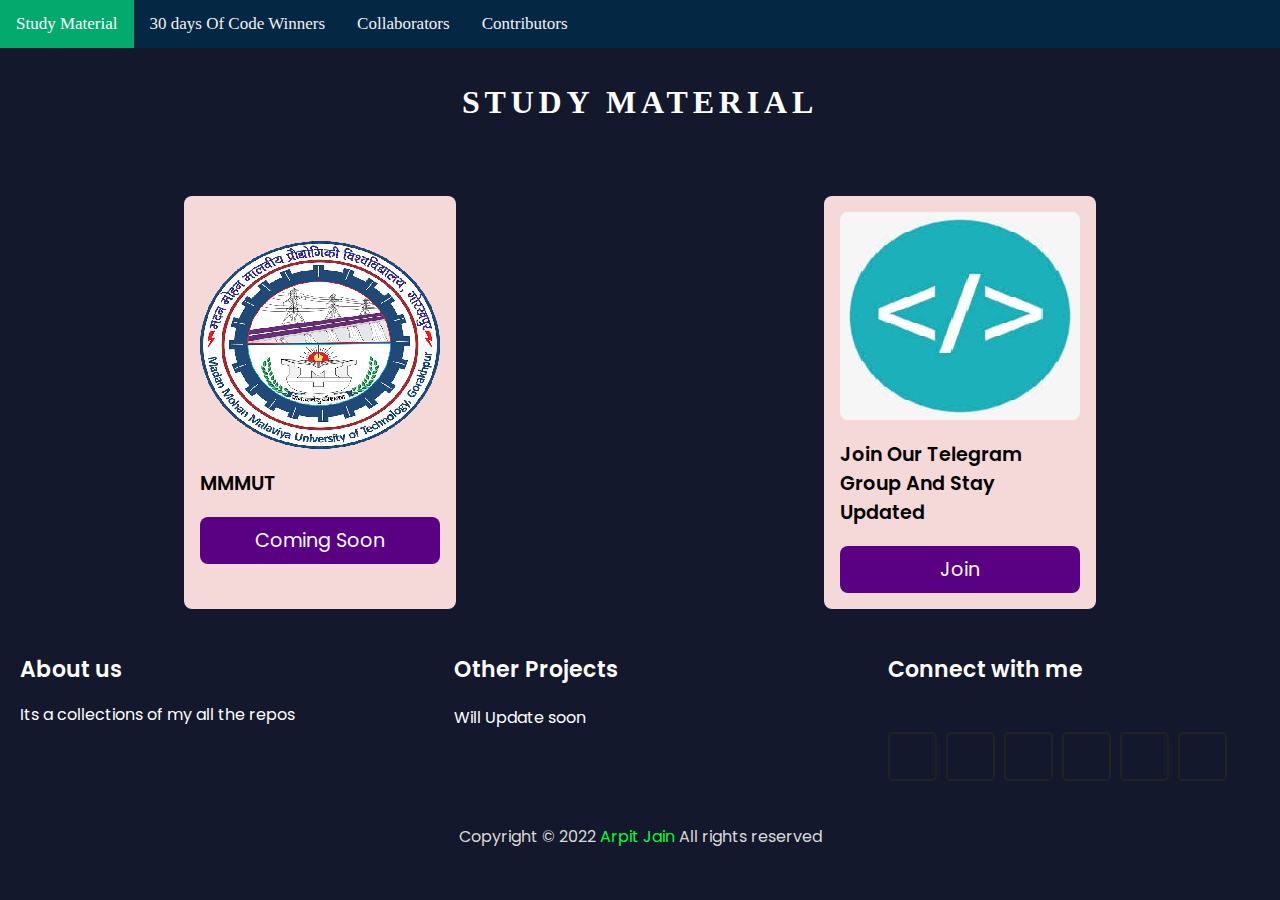
<file: index.html>
<!DOCTYPE html>
<html lang="en">
  <head>
    <meta charset="UTF-8" />
    <meta http-equiv="X-UA-Compatible" content="IE=edge" />
    <meta name="viewport" content="width=device-width, initial-scale=1.0" />
    <!-- Font Awesome CDN -->
    <link
      rel="stylesheet"
      href="https://cdnjs.cloudflare.com/ajax/libs/font-awesome/5.15.3/css/all.min.css"
      integrity="sha512-iBBXm8fW90+nuLcSKlbmrPcLa0OT92xO1BIsZ+ywDWZCvqsWgccV3gFoRBv0z+8dLJgyAHIhR35VZc2oM/gI1w=="
      crossorigin="anonymous"
      referrerpolicy="no-referrer"
    />

    <link rel="stylesheet" href="style.css" />
    <title>Study Material</title>
  </head>

  <body>
    <!--Adding a NavBar-->

    <div class="topnav" id="myTopnav">
      <a href="/index.html" class="active">Study Material</a>
      <a href="/30 days of code Winners/index.html">30 days Of Code Winners</a>
      <a href="/Collaborators/index.html">Collaborators</a>
      <a href="/Contributors/index.html">Contributors</a>
      <a href="javascript:void(0);" class="icon" onclick="myFunction()">
        <i class="fa fa-bars"></i>
      </a>
    </div>

    <!--Adding a NavBar-->
    <h1 class="heading">Study Material</h1>

    <section class="styles" id="styles">
      
      <!-- new card design starts -->
      <div class="stylebox">
             <div class="image">
                 <img src="/assets/images/mmmutlogo.png" alt="">
             </div>
            <p>MMMUT</p>
            <div class="btn-group">
            <a href="MMMUT">Coming Soon</a>
            <!-- <a href="MMMUT/index.html">View</a> -->
            </div>
        </div>
      <div class="stylebox">
             <div class="image">
                 <img src="/assets/images/images.jpeg" alt="">
             </div>
             <p>Join Our telegram group and stay updated</p>
             
            <div class="btn-group">
              <a href="https://t.me/+FA4FtmLFHG4wZGY1">Join </a>
            </div>
        </div>
        
    </section>

    <!-- scroll top btn -->
    <a href="#styles" class="fas fa-angle-up" id="scroll-top"></a>
    <!-- scroll back to top -->

    
    <!-- footer -->
    <footer>
      <div class="content">
        <div class="left box">
          <div class="upper">
            <div class="topic">About us</div>
            <p>
              Its a collections of my all the repos
            </p>
          </div>
        </div>
        <div class="middle box">
          <div class="topic">Other Projects</div>
          <div>
            <a href="#"
              >Will Update soon</a
            >
          </div>
          <div>
            
          </div>
        </div>
        <div class="right box">
          <div class="topic">Connect with me</div>
          <div class="media-icons">
            <a href="https://discord.gg/PtKwxA8W"><i class="fab fa-github"></i></a>
            <a href="https://twitter.com/Arpit456jain"><i class="fab fa-twitter"></i></a>
            <a href="https://www.youtube.com/channel/UCXYPKje76RGS2Tgei81HQ-w"><i class="fab fa-youtube"></i></a>
            <a href="https://arpit4567jain.pythonanywhere.com/"><i class="fab fa-linkedin-in"></i></a>
            <a href="https://discord.gg/PtKwxA8W"><i class="fab fa-discord"></i></a>
            <a href="https://discord.gg/PtKwxA8W"><i class="fab fa-telegram"></i></a>
          </div>
        </div>
      </div>
      <div class="bottom">
        <p>Copyright © 2022 <a href="https://linktr.ee/arpit456jain">Arpit Jain</a> All rights reserved</p>
      </div>
    </footer>
    <!-- footer ends-->

    <!-- jquery cdn -->
    <script
      src="https://cdnjs.cloudflare.com/ajax/libs/jquery/3.6.0/jquery.min.js"
      integrity="sha512-894YE6QWD5I59HgZOGReFYm4dnWc1Qt5NtvYSaNcOP+u1T9qYdvdihz0PPSiiqn/+/3e7Jo4EaG7TubfWGUrMQ=="
      crossorigin="anonymous"
      referrerpolicy="no-referrer"
    ></script>

    <script src="/script.js"></script>
    
  </body>
</html>
</file>
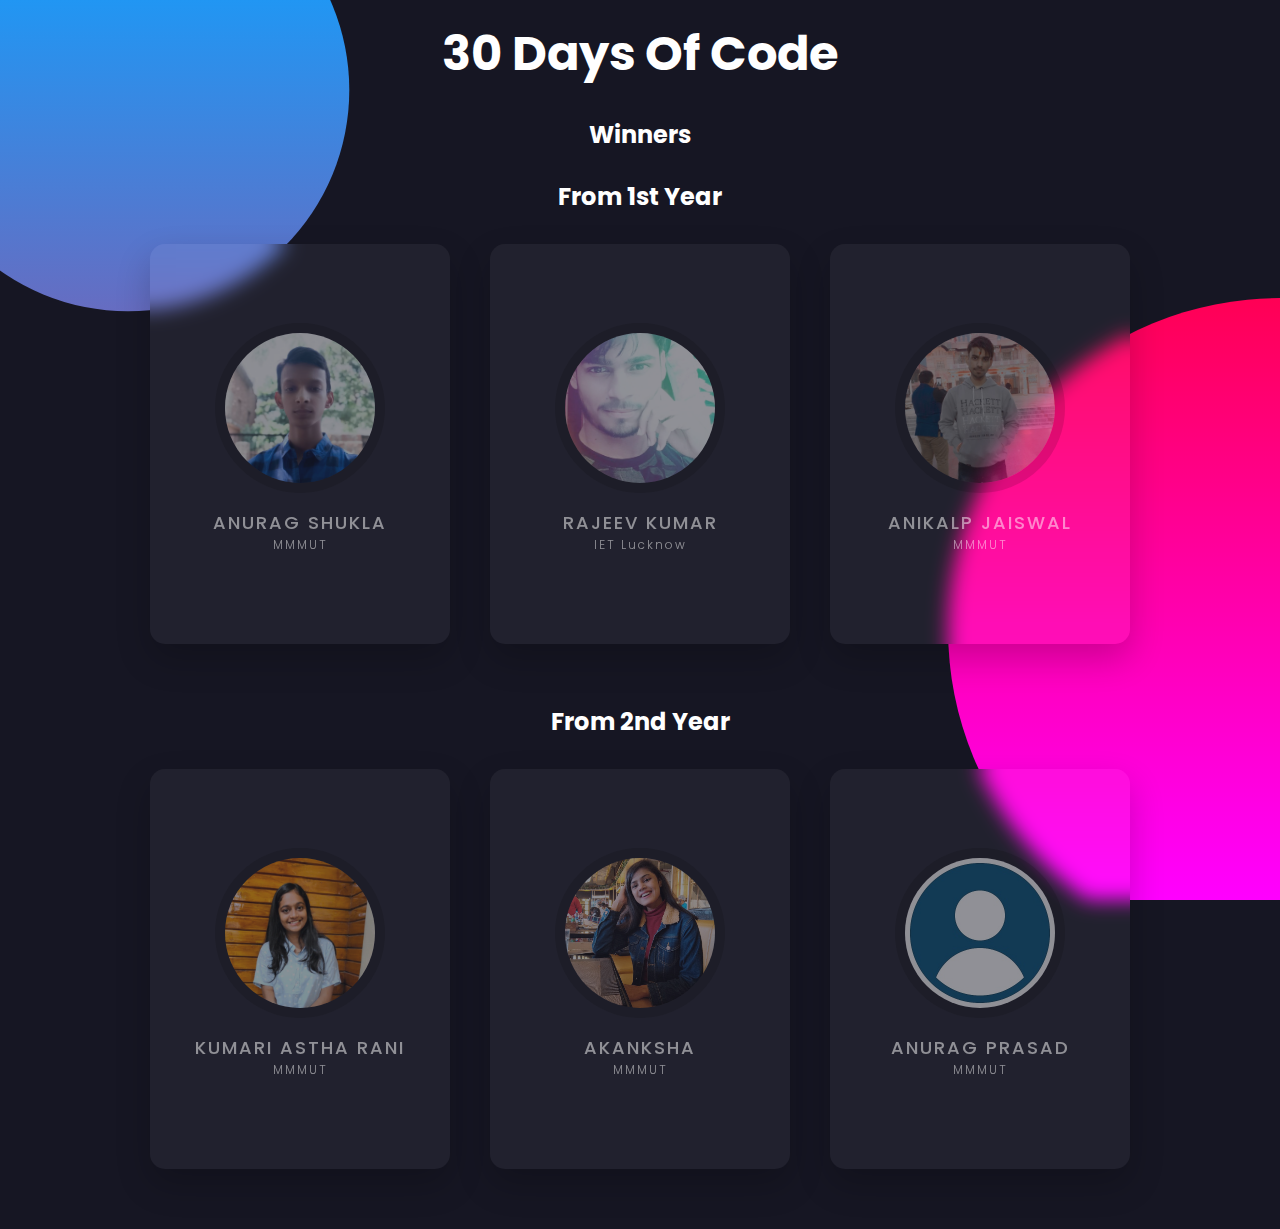
<file: 30 days of code Winners/index.html>
<!DOCTYPE html>
<html lang="en">
<head>
    <meta charset="UTF-8">
    <meta http-equiv="X-UA-Compatible" content="IE=edge">
    <meta name="viewport" content="width=T, initial-scale=1.0">
    <title>Winners Announced</title>
    <link rel="stylesheet" href="https://cdn.jsdelivr.net/npm/bootstrap-icons@1.5.0/font/bootstrap-icons.css">
    <link rel="stylesheet" href="styles.css">
    <style>
       h1
       {
        color: #fff;
        text-align: center;
        font-size:3rem;
        margin-bottom:3vh;
        margin-top:2vh;
        z-index: 1000;
       }
       section::after
       {
           z-index: -1;
       }
       .container
       {
           margin-top:10px;
       }
    </style>
</head>
<body>

    
    <section>
        <h1>30 Days Of Code </h1>
        <h2>Winners</h2>
        <h2 style="margin-top:3vh;">From 1st Year</h2>
        <div class="container">
            <div class="card">
                <div class="content">
                    <div class="imgBx"><img src="anurag.jpg"></div>
                    <div class="contentBx">
                        <h3>ANURAG SHUKLA<br><span>MMMUT</span></h3>
                    </div>
                </div>
                <ul class="sci">
                    <li style="--i:1">
                        <a href="#"><i class="bi bi-facebook"></i></a>
                    </li>
                    <li style="--i:2">
                        <a href="https://www.linkedin.com/in/therealanuragshukla/"><i class="bi bi-linkedin"></i></a>
                    </li>
                    <li style="--i:3">
                        <a href="#"><i class="bi bi-instagram"></i></a>
                    </li>
                </ul>
            </div>
            <div class="card">
                <div class="content">
                    <div class="imgBx"><img src="rajeev.jpg"></div>
                    <div class="contentBx">
                        <h3>RAJEEV KUMAR<br><span>IET Lucknow</span></h3>
                    </div>
                </div>
                <ul class="sci">
                    <li style="--i:1">
                        <a href="https://www.facebook.com/profile.php?id=100039739756288"><i class="bi bi-facebook"></i></a>
                    </li>
                    <li style="--i:2">
                        <a href="https://www.linkedin.com/in/rajeev-gupta-569846227"><i class="bi bi-linkedin"></i></a>
                    </li>
                    <li style="--i:3">
                        <a href="mr__rajeev__gupta"><i class="bi bi-instagram"></i></a>
                    </li>
                </ul>
            </div>
            <div class="card">
                <div class="content">
                    <div class="imgBx"><img src="anikalp.jpg"></div>
                    <div class="contentBx">
                        <h3>ANIKALP JAISWAL<br><span>MMMUT</span></h3>
                    </div>
                </div>
                <ul class="sci">
                    <li style="--i:1">
                        <a href="#"><i class="bi bi-facebook"></i></a>
                    </li>
                    <li style="--i:2">
                        <a href="https://www.linkedin.com/in/anikalp-jaiswal-87a815224"><i class="bi bi-linkedin"></i></a>
                    </li>
                    <li style="--i:3">
                        <a href="https://www.instagram.com/anikalp_._8/"><i class="bi bi-instagram"></i></a>
                    </li>
                </ul>
            </div>
        </div>
        <h2 style="margin-top:3vh;">From 2nd Year</h2>
        <div class="container">
            <div class="card">
                <div class="content">
                    <div class="imgBx"><img src="astha.jpeg"></div>
                    <div class="contentBx">
                        <h3>Kumari Astha Rani<br><span>MMMUT</span></h3>
                    </div>
                </div>
                <ul class="sci">
                    <li style="--i:1">
                        <a href="#"><i class="bi bi-facebook"></i></a>
                    </li>
                    <li style="--i:2">
                        <a href="#"><i class="bi bi-linkedin"></i></a>
                    </li>
                    <li style="--i:3">
                        <a href="#"><i class="bi bi-instagram"></i></a>
                    </li>
                </ul>
            </div>
            <div class="card">
                <div class="content">
                    <div class="imgBx"><img src="akanksha.jpeg"></div>
                    <div class="contentBx">
                        <h3>AKANKSHA<br><span>MMMUT</span></h3>
                    </div>
                </div>
                <ul class="sci">
                    <li style="--i:1">
                        <a href="#"><i class="bi bi-facebook"></i></a>
                    </li>
                    <li style="--i:2">
                        <a href="#"><i class="bi bi-linkedin"></i></a>
                    </li>
                    <li style="--i:3">
                        <a href="#"><i class="bi bi-instagram"></i></a>
                    </li>
                </ul>
            </div>
            <div class="card">
                <div class="content">
                    <div class="imgBx"><img src="user.jpg"></div>
                    <div class="contentBx">
                        <h3>ANURAG PRASAD<br><span>MMMUT</span></h3>
                    </div>
                </div>
                <ul class="sci">
                    <li style="--i:1">
                        <a href="#"><i class="bi bi-facebook"></i></a>
                    </li>
                    <li style="--i:2">
                        <a href="#"><i class="bi bi-linkedin"></i></a>
                    </li>
                    <li style="--i:3">
                        <a href="#"><i class="bi bi-instagram"></i></a>
                    </li>
                </ul>
            </div>
        </div>
    </section>
    
    
</body>
</html>
</file>
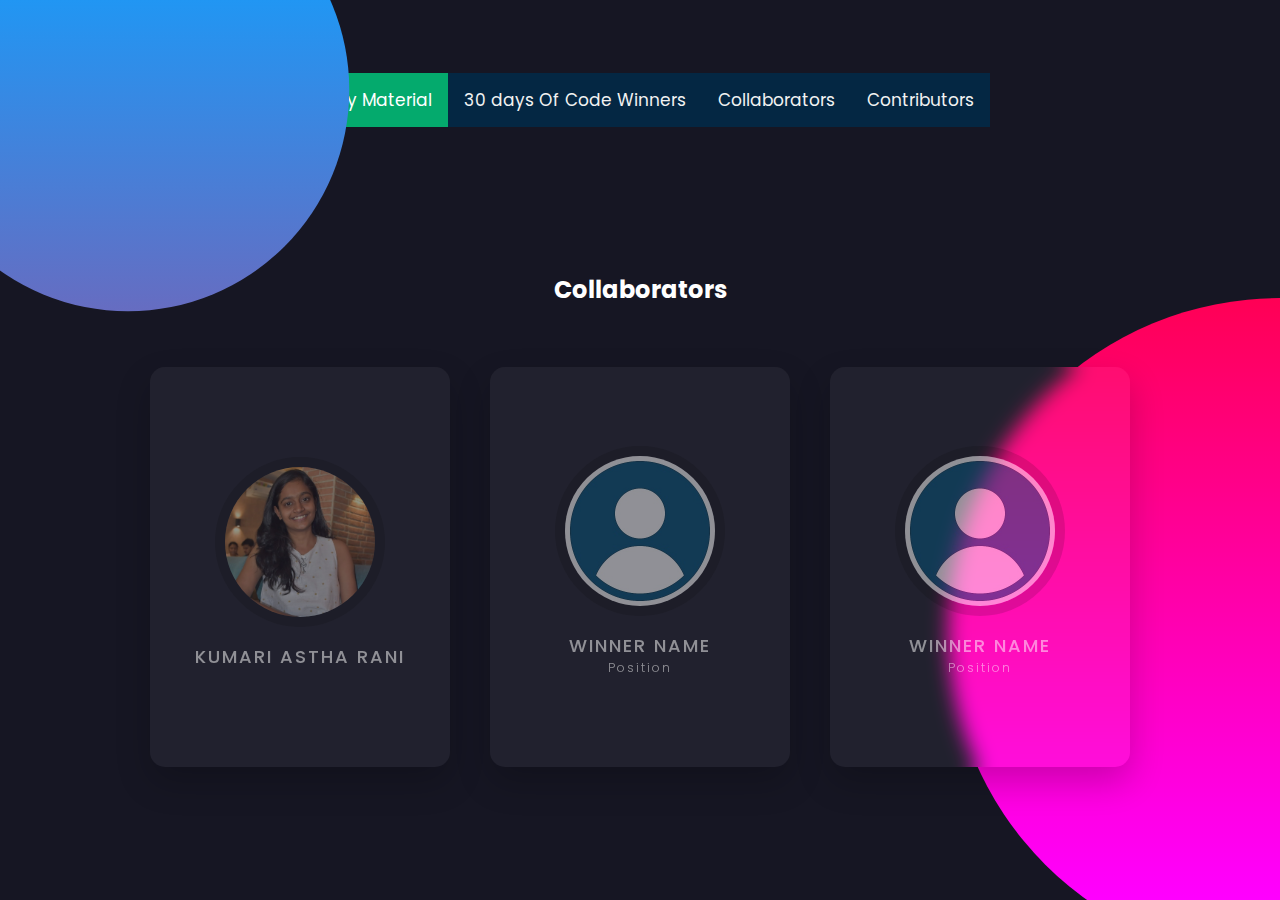
<file: Collaborators/index.html>
<!DOCTYPE html>
<html lang="en">
<head>
    <meta charset="UTF-8">
    <meta http-equiv="X-UA-Compatible" content="IE=edge">
    <meta name="viewport" content="width=T, initial-scale=1.0">
    <title>Collaborators</title>
    <link rel="stylesheet" href="https://cdn.jsdelivr.net/npm/bootstrap-icons@1.5.0/font/bootstrap-icons.css">
    <link rel="stylesheet" href="styles.css">
    
</head>
<body>
    
    <!-- NavBar -->

    <div class="topnav" id="myTopnav">
        <a href="/index.html" class="active">Study Material</a>
        <a href="/30 days of code Winners/index.html"
          >30 days Of Code Winners</a
        >
        <a href="/Collaborators/index.html">Collaborators</a>
        <a href="/Contributors/index.html">Contributors</a>
        <a href="javascript:void(0);" class="icon" onclick="myFunction()">
          <i class="fa fa-bars"></i>
        </a>
      </div>
  
    <!-- NavBar -->
    
    <section>
        <h2>Collaborators</h2>
        <div class="container">
            <div class="card">
                <div class="content">
                    <div class="imgBx"><img src="Astha.jpg"></div>
                    <div class="contentBx">
                        <h3>Kumari Astha Rani<br><span></span></h3>
                    </div>
                </div>
                <ul class="sci">
                    <li style="--i:1">
                        <a href="https://www.facebook.com/aastha.barnwal.35/"><i class="bi bi-facebook"></i></a>
                    </li>
                    <li style="--i:2">
                        <a href="https://github.com/astha2412"><i class="bi bi-github"></i></a>
                    </li>
                    <li style="--i:3">
                        <a href="https://www.instagram.com/itis.astha.barnwal/"><i class="bi bi-instagram"></i></a>
                    </li>
                </ul>
            </div>
            <div class="card">
                <div class="content">
                    <div class="imgBx"><img src="user.jpg"></div>
                    <div class="contentBx">
                        <h3>Winner Name<br><span>Position</span></h3>
                    </div>
                </div>
                <ul class="sci">
                    <li style="--i:1">
                        <a href="#"><i class="bi bi-facebook"></i></a>
                    </li>
                    <li style="--i:2">
                        <a href="#"><i class="bi bi-twitter"></i></a>
                    </li>
                    <li style="--i:3">
                        <a href="#"><i class="bi bi-instagram"></i></a>
                    </li>
                </ul>
            </div>
            <div class="card">
                <div class="content">
                    <div class="imgBx"><img src="user.jpg"></div>
                    <div class="contentBx">
                        <h3>Winner Name<br><span>Position</span></h3>
                    </div>
                </div>
                <ul class="sci">
                    <li style="--i:1">
                        <a href="#"><i class="bi bi-facebook"></i></a>
                    </li>
                    <li style="--i:2">
                        <a href="#"><i class="bi bi-twitter"></i></a>
                    </li>
                    <li style="--i:3">
                        <a href="#"><i class="bi bi-instagram"></i></a>
                    </li>
                </ul>
            </div>
        </div>
        
    </section>
    
    
</body>
</html>
</file>
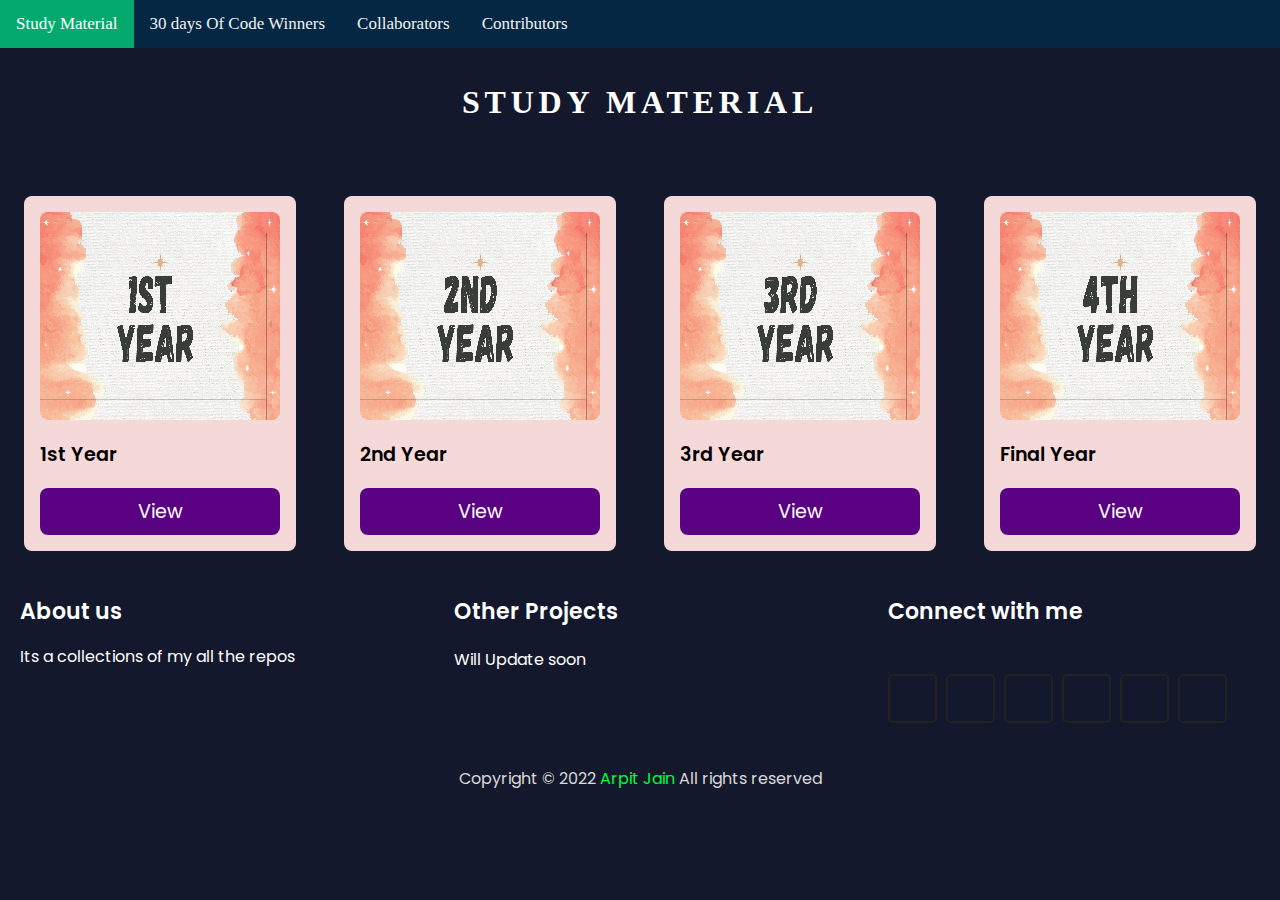
<file: MMMUT/index.html>
<!DOCTYPE html>
<html lang="en">
  <head>
    <meta charset="UTF-8" />
    <meta http-equiv="X-UA-Compatible" content="IE=edge" />
    <meta name="viewport" content="width=device-width, initial-scale=1.0" />
    <!-- Font Awesome CDN -->
    <link
      rel="stylesheet"
      href="https://cdnjs.cloudflare.com/ajax/libs/font-awesome/5.15.3/css/all.min.css"
      integrity="sha512-iBBXm8fW90+nuLcSKlbmrPcLa0OT92xO1BIsZ+ywDWZCvqsWgccV3gFoRBv0z+8dLJgyAHIhR35VZc2oM/gI1w=="
      crossorigin="anonymous"
      referrerpolicy="no-referrer"
    />

    <link rel="stylesheet" href="/style.css" />
    <title>Study Material</title>
  </head>

  <body>
    <!--Adding a NavBar-->

    <div class="topnav" id="myTopnav">
      <a href="/index.html" class="active">Study Material</a>
      <a href="/30 days of code Winners/index.html"
        >30 days Of Code Winners</a
      >
      <a href="/Collaborators/index.html">Collaborators</a>
      <a href="/Contributors/index.html">Contributors</a>
      <a href="javascript:void(0);" class="icon" onclick="myFunction()">
        <i class="fa fa-bars"></i>
      </a>
    </div>

    <!--Adding a NavBar-->
    <h1 class="heading">Study Material</h1>

    <section class="styles" id="styles">
      
      <!-- new card design starts -->
      <div class="stylebox">
             <div class="image">
                 <img src="/assets/images/1stYear.png" alt="">
             </div>
            <p>1st year</p>
            <div class="btn-group">
            <a href="1st year/home.html">View</a>
            </div>
        </div>
        <div class="stylebox">
          <div class="image">
              <img src="/assets/images/2ndYear.png" alt="">
          </div>
         <p>2nd Year</p>
         <div class="btn-group">
         <a href="2nd year/home.html">View</a>
         </div>
     </div>
     <div class="stylebox">
      <div class="image">
          <img src="/assets/images/3rdYear.png" alt="">
      </div>
     <p>3rd Year</p>
     <div class="btn-group">
     <a href="3rd year/home.html">View</a>
     </div>
 </div>
     <div class="stylebox">
      <div class="image">
          <img src="/assets/images/4thYear.png" alt="">
      </div>
     <p>Final Year</p>
     <div class="btn-group">
     <a href="4th year/home.html">View</a>
     </div>
 </div>
    </section>

    <!-- scroll top btn -->
    <a href="#styles" class="fas fa-angle-up" id="scroll-top"></a>
    <!-- scroll back to top -->

    
    <!-- footer -->
    <footer>
      <div class="content">
        <div class="left box">
          <div class="upper">
            <div class="topic">About us</div>
            <p>
              Its a collections of my all the repos
            </p>
          </div>
        </div>
        <div class="middle box">
          <div class="topic">Other Projects</div>
          <div>
            <a href="#"
              >Will Update soon</a
            >
          </div>
          <div>
            
          </div>
        </div>
        <div class="right box">
          <div class="topic">Connect with me</div>
          <div class="media-icons">
            <a href="https://discord.gg/PtKwxA8W"><i class="fab fa-github"></i></a>
            <a href="https://twitter.com/Arpit456jain"><i class="fab fa-twitter"></i></a>
            <a href="https://www.youtube.com/channel/UCXYPKje76RGS2Tgei81HQ-w"><i class="fab fa-youtube"></i></a>
            <a href="https://arpit4567jain.pythonanywhere.com/"><i class="fab fa-linkedin-in"></i></a>
            <a href="https://discord.gg/PtKwxA8W"><i class="fab fa-discord"></i></a>
            <a href="https://discord.gg/PtKwxA8W"><i class="fab fa-telegram"></i></a>
          </div>
        </div>
      </div>
      <div class="bottom">
        <p>Copyright © 2022 <a href="https://linktr.ee/arpit456jain">Arpit Jain</a> All rights reserved</p>
      </div>
    </footer>
    <!-- footer ends-->

    <!-- jquery cdn -->
    <script
      src="https://cdnjs.cloudflare.com/ajax/libs/jquery/3.6.0/jquery.min.js"
      integrity="sha512-894YE6QWD5I59HgZOGReFYm4dnWc1Qt5NtvYSaNcOP+u1T9qYdvdihz0PPSiiqn/+/3e7Jo4EaG7TubfWGUrMQ=="
      crossorigin="anonymous"
      referrerpolicy="no-referrer"
    ></script>

    <script src="../script.js"></script>
    
  </body>
</html>
</file>
<file: style.css>
@import url("https://fonts.googleapis.com/css2?family=Poppins:wght@300;400;500&display=swap");

html {
  overflow-x: hidden;
  scroll-behavior: smooth;
}

body {
  margin: 0 auto;
  padding: auto;
  background-color: rgb(19, 24, 44);
}
/* heading */
h1 {
  color: #fff;
  text-transform: uppercase;
  text-decoration: none;
  letter-spacing: 0.15em;
  text-align: center;
  padding: 15px 20px;
  position: relative;
}
h1:after {
  background: none repeat scroll 0 0 transparent;
  bottom: 0;
  content: "";
  display: block;
  height: 2px;
  left: 50%;
  position: absolute;
  background: #fff;
  transition: width 0.3s ease 0s, left 0.3s ease 0s;
  width: 0;
}
h1:hover:after {
  width: 100%;
  left: 0;
}

.styles {
  display: flex;
  justify-content: space-around;
  margin: 0 auto;
  margin-top: 4vmin;
  flex-wrap: wrap;
  /* flex-direction: column; */
}

.stylebox {
  display: flex;
  flex-direction: column;
  flex-wrap: wrap;
  background-color: rgb(245, 217, 217);
  padding: 1rem;
  text-align: center;
  font-family: "Poppins", sans-serif;
  margin: 1.5rem;
  border-radius: 0.5rem;
  border: none;
  width: 15rem;
  justify-content: center;
  transition: 0.2s;
}
.stylebox:hover {
  transform: scale(1.02);
  -webkit-box-shadow: 0 0 10px 2px rgba(26, 1, 253, 0.42);
  -moz-box-shadow: 0 0 10px 2px rgba(26, 1, 253, 0.42);
  box-shadow: 0 0 10px 2px rgba(26, 1, 253, 0.42);
}
.stylebox .image {
  width: 15rem;
  height: 13rem;
}
.stylebox .image img {
  background-size: cover;
  width: 100%;
  height: 100%;
  border-radius: 0.5rem;
  image-rendering: pixelated;
}
.stylebox p {
  text-align: left;
  font-size: 1.2rem;
  font-weight: 600;
  text-transform: capitalize;
}
.stylebox .btn-group {
  display: flex;
  justify-content: space-between;
  gap: 1rem;
}
.stylebox a {
  background-color: white;
  border: none;
  border-radius: 0.5rem;
  padding: 1vmin;
  font-size: 1.2rem;
  background-color: rgb(89, 0, 131);
  color: rgb(255, 255, 255);
  text-decoration: none;
  transition: 0.2s;
  width: 100%;
}
.stylebox a.code {
  background-color: rgb(47, 128, 0);
}
.stylebox a.code:hover {
  background-color: rgb(39, 105, 0);
}
a:hover {
  background-color: rgb(44, 1, 65);
  cursor: pointer;
}

@media only screen and (max-width: 600px) {
  .styles {
    display: flex;
    flex-wrap: wrap;
    flex-direction: column;
    justify-content: space-around;
    margin: 0 auto;
    margin-top: 4vmin;
  }
  .stylebox {
    padding: 0.5rem;
    margin: auto;
    width: 18rem;
    margin-bottom: 1.5rem;
  }
  .stylebox .image {
    width: 18rem;
    height: 12rem;
    border-radius: 0.5rem;
  }
}

/* scroll top starts */
#scroll-top {
  position: fixed;
  bottom: -140%;
  right: 1rem;
  padding: 0.6rem 1rem;
  font-size: 2rem;
  background: #00ff37;
  color: rgb(13, 0, 44);
  border-radius: 50%;
  transition: 1s linear;
  z-index: 1000;
  text-decoration: none;
}
#scroll-top:hover {
  -webkit-box-shadow: 0 0 10px 2px rgba(26, 1, 253, 0.42);
  -moz-box-shadow: 0 0 10px 2px rgba(26, 1, 253, 0.42);
  box-shadow: 0 0 10px 2px rgba(26, 1, 253, 0.42);
}
#scroll-top.active {
  bottom: calc(100% - 36rem);
}
/* scroll top ends */

/* CSS for NavBar starts */
.topnav {
  background-color: #042743;
  overflow: hidden;
}

.topnav a {
  float: left;
  display: block;
  color: #f2f2f2;
  text-align: center;
  padding: 14px 16px;
  text-decoration: none;
  font-size: 17px;
}

.topnav a:hover {
  background-color: #ddd;
  color: black;
}

.topnav a.active {
  background-color: #04aa6d;
  color: white;
}

.topnav .icon {
  display: none;
}

@media screen and (max-width: 600px) {
  .topnav a:not(:first-child) {
    display: none;
  }
  .topnav a.icon {
    float: right;
    display: block;
  }
}

@media screen and (max-width: 600px) {
  .topnav.responsive {
    position: relative;
  }
  .topnav.responsive a.icon {
    position: absolute;
    right: 0;
    top: 0;
  }
  .topnav.responsive a {
    float: none;
    display: block;
    text-align: left;
  }
}

/* CSS for NavBar end */

/* styles for footer */

* {
  text-decoration: none;
}

footer {
  width: 100%;
  font-family: "Poppins", sans-serif;
  bottom: 0;
  left: 0;
}
footer .content {
  max-width: 1350px;
  margin: auto;
  padding: 20px;
  display: flex;
  flex-wrap: wrap;
  justify-content: space-between;
}
footer .content p,
a {
  color: #fff;
}
footer .content .box {
  width: 30%;
  transition: all 0.4s ease;
}
footer .content .topic {
  font-size: 22px;
  font-weight: 600;
  color: #fff;
  margin-bottom: 16px;
}
footer .content p {
  text-align: justify;
}

footer .content .middle {
  text-align: left;
}
footer .content .middle a {
  line-height: 32px;
}

footer .content .media-icons a {
  font-size: 16px;
  height: 45px;
  width: 45px;
  display: inline-block;
  text-align: center;
  line-height: 43px;
  border-radius: 5px;
  border: 2px solid #222222;
  margin: 30px 5px 0 0;
  transition: all 0.3s ease;
}
.content .media-icons a:hover {
  border-color: #00ff37;
}
footer .bottom {
  width: 100%;
  text-align: right;
  color: #d9d9d9;
  padding: 0 40px 5px 0;
}
footer .bottom a {
  color: #00ff37;
}

footer .bottom p {
  text-align: center;
}
footer a {
  transition: all 0.3s ease;
}
footer a:hover {
  color: #00ff37;
  background-color: #13182c;
}
@media (max-width: 1100px) {
  footer .content .middle {
    padding-left: 50px;
  }
}
@media (max-width: 950px) {
  footer .content .box {
    width: 50%;
  }
  .content .right {
    margin-top: 40px;
  }
}
@media (max-width: 560px) {
  footer {
    position: relative;
  }
  footer .content .box {
    width: 100%;
    margin-top: 30px;
  }
  footer .content .middle {
    padding-left: 0;
  }
}

/* styles for footer ends */
</file>
<file: 30 days of code Winners/styles.css>
@import url('https://fonts.googleapis.com/css2?family=Poppins');
*
{
    margin: 0;
    padding: 0;
    font-family: 'Poppins', sans-serif;
}
body
{
    display: flex;
    justify-content: center;
    align-items: center;
    flex-wrap: wrap;
    background: #161623;
    min-height: 100vh; 
}
section::before
{
    content: '';
    position: absolute;
    top: 0;
    left: 0;
    width: 100%;
    height:100%;
    background: linear-gradient(#f00,#f0f);
    clip-path: circle(30% at right 70%);
}
section::after
{
    content: '';
    position: absolute;
    top: 0;
    left: 0;
    width: 100%;
    height:100%;
    background: linear-gradient(#2196f3,#e91e63);
    clip-path: circle(20% at 10% 10%);
}
.container
{
    position: relative;
    z-index: 1;
    display: flex;
    justify-content: center;
    align-items: center;
    flex-wrap: wrap;
    margin: 40px 0;
}
.container .card
{
    position: relative;
    width: 300px;
    height: 400px;
    background: rgba(255, 255, 255, 0.05);
    margin: 20px;
    box-shadow: 0 15px 35px rgba(0, 0, 0, 0.2);
    border-radius: 15px;
    display: flex;
    justify-content: center;
    align-items: center;
    backdrop-filter: blur(10px);
}
.container .card .content
{
    position: relative;
    display: flex;
    justify-content: center;
    align-items: center;
    flex-direction: column;
    opacity: 0.5;
    transition: 0.5s;
}
.container .card:hover .content
{
    opacity: 1;
    transform: translateY(-20px);
}
.container .card .content .imgBx
{
    position: relative;
    width: 150px;
    height: 150px;
    border-radius: 50%;
    overflow: hidden;
    border: 10px solid rgba(0, 0, 0, 0.25);
}
.container .card .content .imgBx img
{
    position: absolute;
    top: 0;
    left: 0;
    width: 100%;
    height:100%;
    object-fit: cover;
}
.container .card .content .contentBx h3
{
    color: #fff;
    text-transform: uppercase;
    Letter-spacing: 2px;
    font-weight: 500;
    font-size: 18px;
    text-align: center;
    margin: 20px 0 10px;
    line-height: 1.1em;
}
.container .card .content .contentBx h3 span
{
    font-size: 12px;
    font-weight: 300;
    text-transform: initial;
}
.container .card .sci
{
    position: absolute;
    bottom: 50px;
    display: flex;
}
.container .card .sci li
{
    list-style: none;
    margin: 0 10px;
    transform: translateY(40px);
    transition: 0.5s;
    opacity: 0;
    transition-delay: calc(0.1s * var(--i));
}
.container .card:hover .sci li
{
    transform: translateY(0px);
    opacity: 1;
}
.container .card .sci li a
{
    color: #fff;
    font-size:24px;
}
h2
{
    color:#fff;
    text-align:center;
}

/* CSS for NavBar starts */
.topnav {
    background-color: #042743;
    overflow: hidden;
  }
  
  .topnav a {
    float: left;
    display: block;
    color: #f2f2f2;
    text-align: center;
    padding: 14px 16px;
    text-decoration: none;
    font-size: 17px;
  }
  
  .topnav a:hover {
    background-color: #ddd;
    color: black;
  }
  
  .topnav a.active {
    background-color: #04aa6d;
    color: white;
  }
  
  .topnav .icon {
    display: none;
  }
  
  @media screen and (max-width: 600px) {
    .topnav a:not(:first-child) {
      display: none;
    }
    .topnav a.icon {
      float: right;
      display: block;
    }
  }
  
  @media screen and (max-width: 600px) {
    .topnav.responsive {
      position: relative;
    }
    .topnav.responsive a.icon {
      position: absolute;
      right: 0;
      top: 0;
    }
    .topnav.responsive a {
      float: none;
      display: block;
      text-align: left;
    }
  }
  
  /* CSS for NavBar end */
</file>
<file: Collaborators/styles.css>
@import url('https://fonts.googleapis.com/css2?family=Poppins');
*
{
    margin: 0;
    padding: 0;
    font-family: 'Poppins', sans-serif;
}
body
{
    display: flex;
    justify-content: center;
    align-items: center;
    flex-wrap: wrap;
    background: #161623;
    min-height: 100vh; 
}
section::before
{
    content: '';
    position: absolute;
    top: 0;
    left: 0;
    width: 100%;
    height:100%;
    background: linear-gradient(#f00,#f0f);
    clip-path: circle(30% at right 70%);
}
section::after
{
    content: '';
    position: absolute;
    top: 0;
    left: 0;
    width: 100%;
    height:100%;
    background: linear-gradient(#2196f3,#e91e63);
    clip-path: circle(20% at 10% 10%);
}
.container
{
    position: relative;
    z-index: 1;
    display: flex;
    justify-content: center;
    align-items: center;
    flex-wrap: wrap;
    margin: 40px 0;
}
.container .card
{
    position: relative;
    width: 300px;
    height: 400px;
    background: rgba(255, 255, 255, 0.05);
    margin: 20px;
    box-shadow: 0 15px 35px rgba(0, 0, 0, 0.2);
    border-radius: 15px;
    display: flex;
    justify-content: center;
    align-items: center;
    backdrop-filter: blur(10px);
}
.container .card .content
{
    position: relative;
    display: flex;
    justify-content: center;
    align-items: center;
    flex-direction: column;
    opacity: 0.5;
    transition: 0.5s;
}
.container .card:hover .content
{
    opacity: 1;
    transform: translateY(-20px);
}
.container .card .content .imgBx
{
    position: relative;
    width: 150px;
    height: 150px;
    border-radius: 50%;
    overflow: hidden;
    border: 10px solid rgba(0, 0, 0, 0.25);
}
.container .card .content .imgBx img
{
    position: absolute;
    top: 0;
    left: 0;
    width: 100%;
    height:100%;
    object-fit: cover;
}
.container .card .content .contentBx h3
{
    color: #fff;
    text-transform: uppercase;
    Letter-spacing: 2px;
    font-weight: 500;
    font-size: 18px;
    text-align: center;
    margin: 20px 0 10px;
    line-height: 1.1em;
}
.container .card .content .contentBx h3 span
{
    font-size: 12px;
    font-weight: 300;
    text-transform: initial;
}
.container .card .sci
{
    position: absolute;
    bottom: 50px;
    display: flex;
}
.container .card .sci li
{
    list-style: none;
    margin: 0 10px;
    transform: translateY(40px);
    transition: 0.5s;
    opacity: 0;
    transition-delay: calc(0.1s * var(--i));
}
.container .card:hover .sci li
{
    transform: translateY(0px);
    opacity: 1;
}
.container .card .sci li a
{
    color: #fff;
    font-size:24px;
}
h2
{
    color:#fff;
    text-align:center;
}

/* CSS for NavBar starts */
.topnav {
    background-color: #042743;
    overflow: hidden;
  }
  
  .topnav a {
    float: left;
    display: block;
    color: #f2f2f2;
    text-align: center;
    padding: 14px 16px;
    text-decoration: none;
    font-size: 17px;
  }
  
  .topnav a:hover {
    background-color: #ddd;
    color: black;
  }
  
  .topnav a.active {
    background-color: #04aa6d;
    color: white;
  }
  
  .topnav .icon {
    display: none;
  }
  
  @media screen and (max-width: 600px) {
    .topnav a:not(:first-child) {
      display: none;
    }
    .topnav a.icon {
      float: right;
      display: block;
    }
  }
  
  @media screen and (max-width: 600px) {
    .topnav.responsive {
      position: relative;
    }
    .topnav.responsive a.icon {
      position: absolute;
      right: 0;
      top: 0;
    }
    .topnav.responsive a {
      float: none;
      display: block;
      text-align: left;
    }
  }
  
  /* CSS for NavBar end */
</file>
